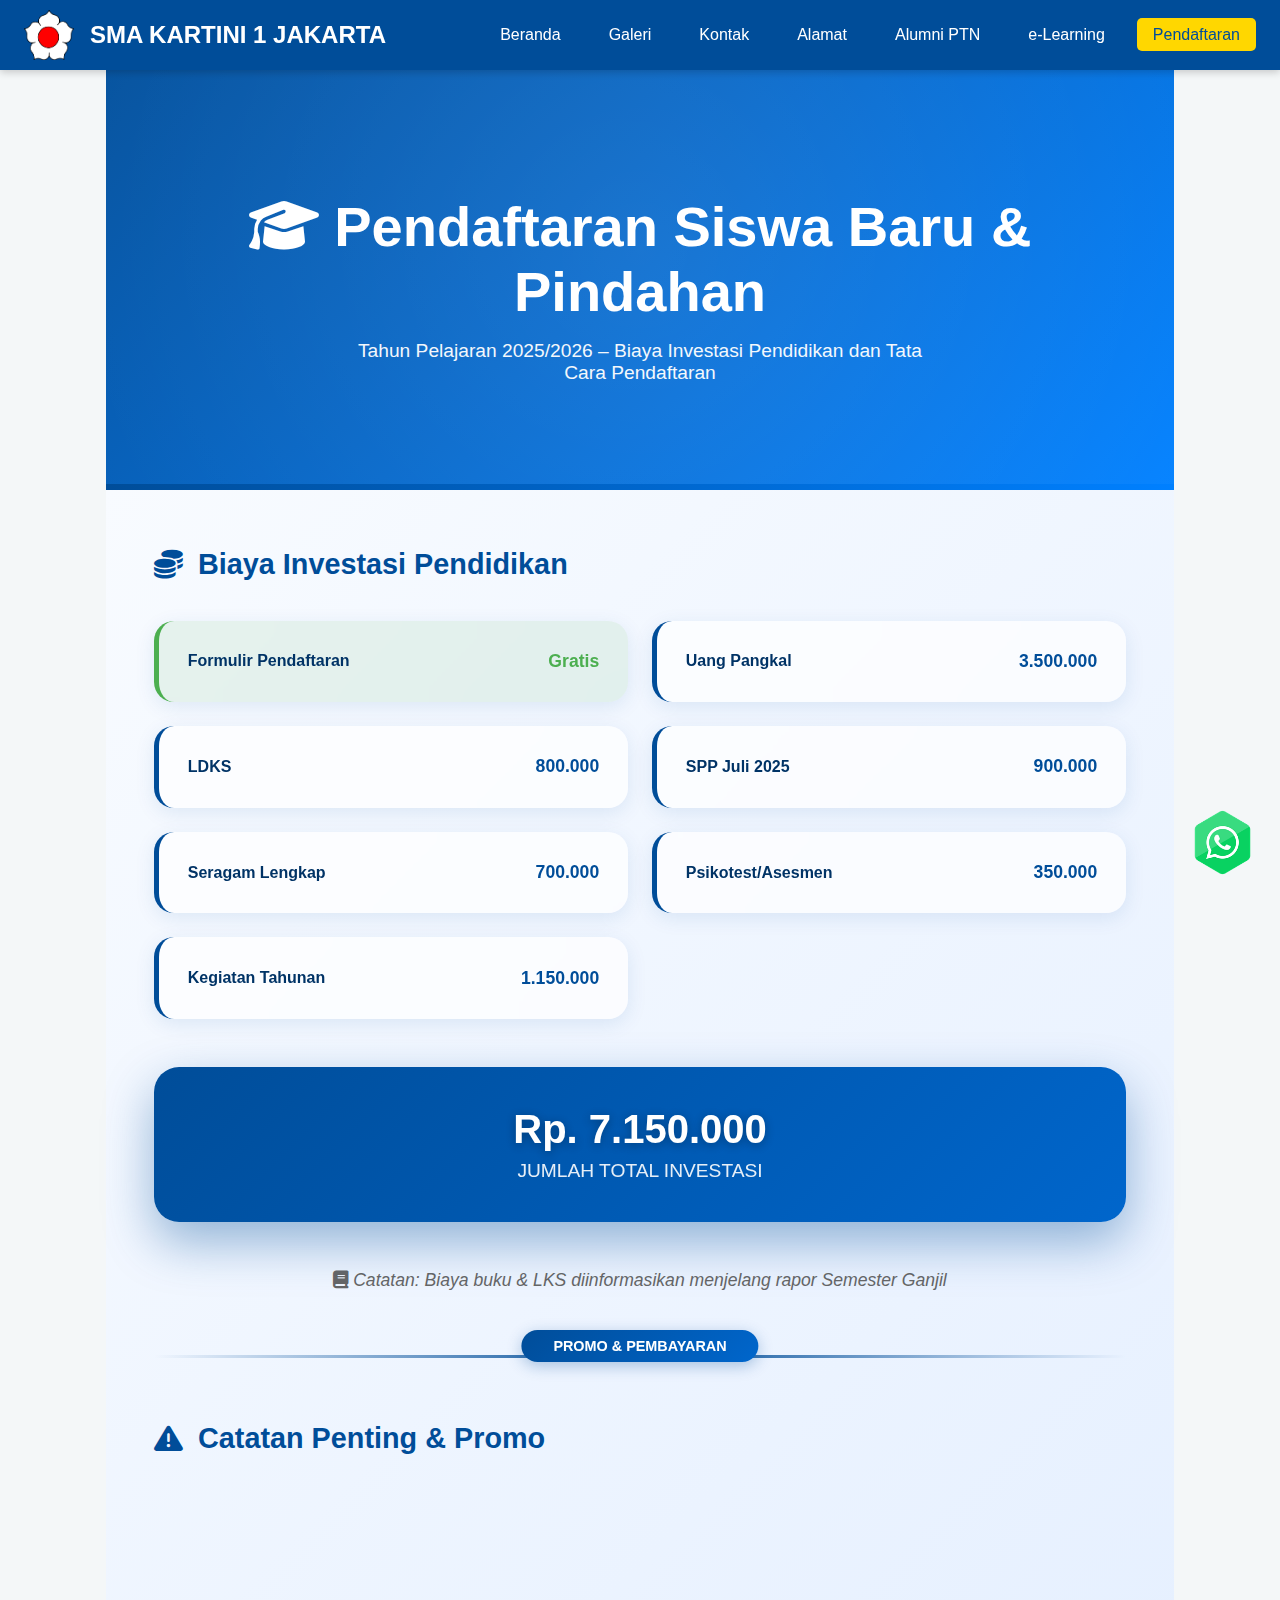
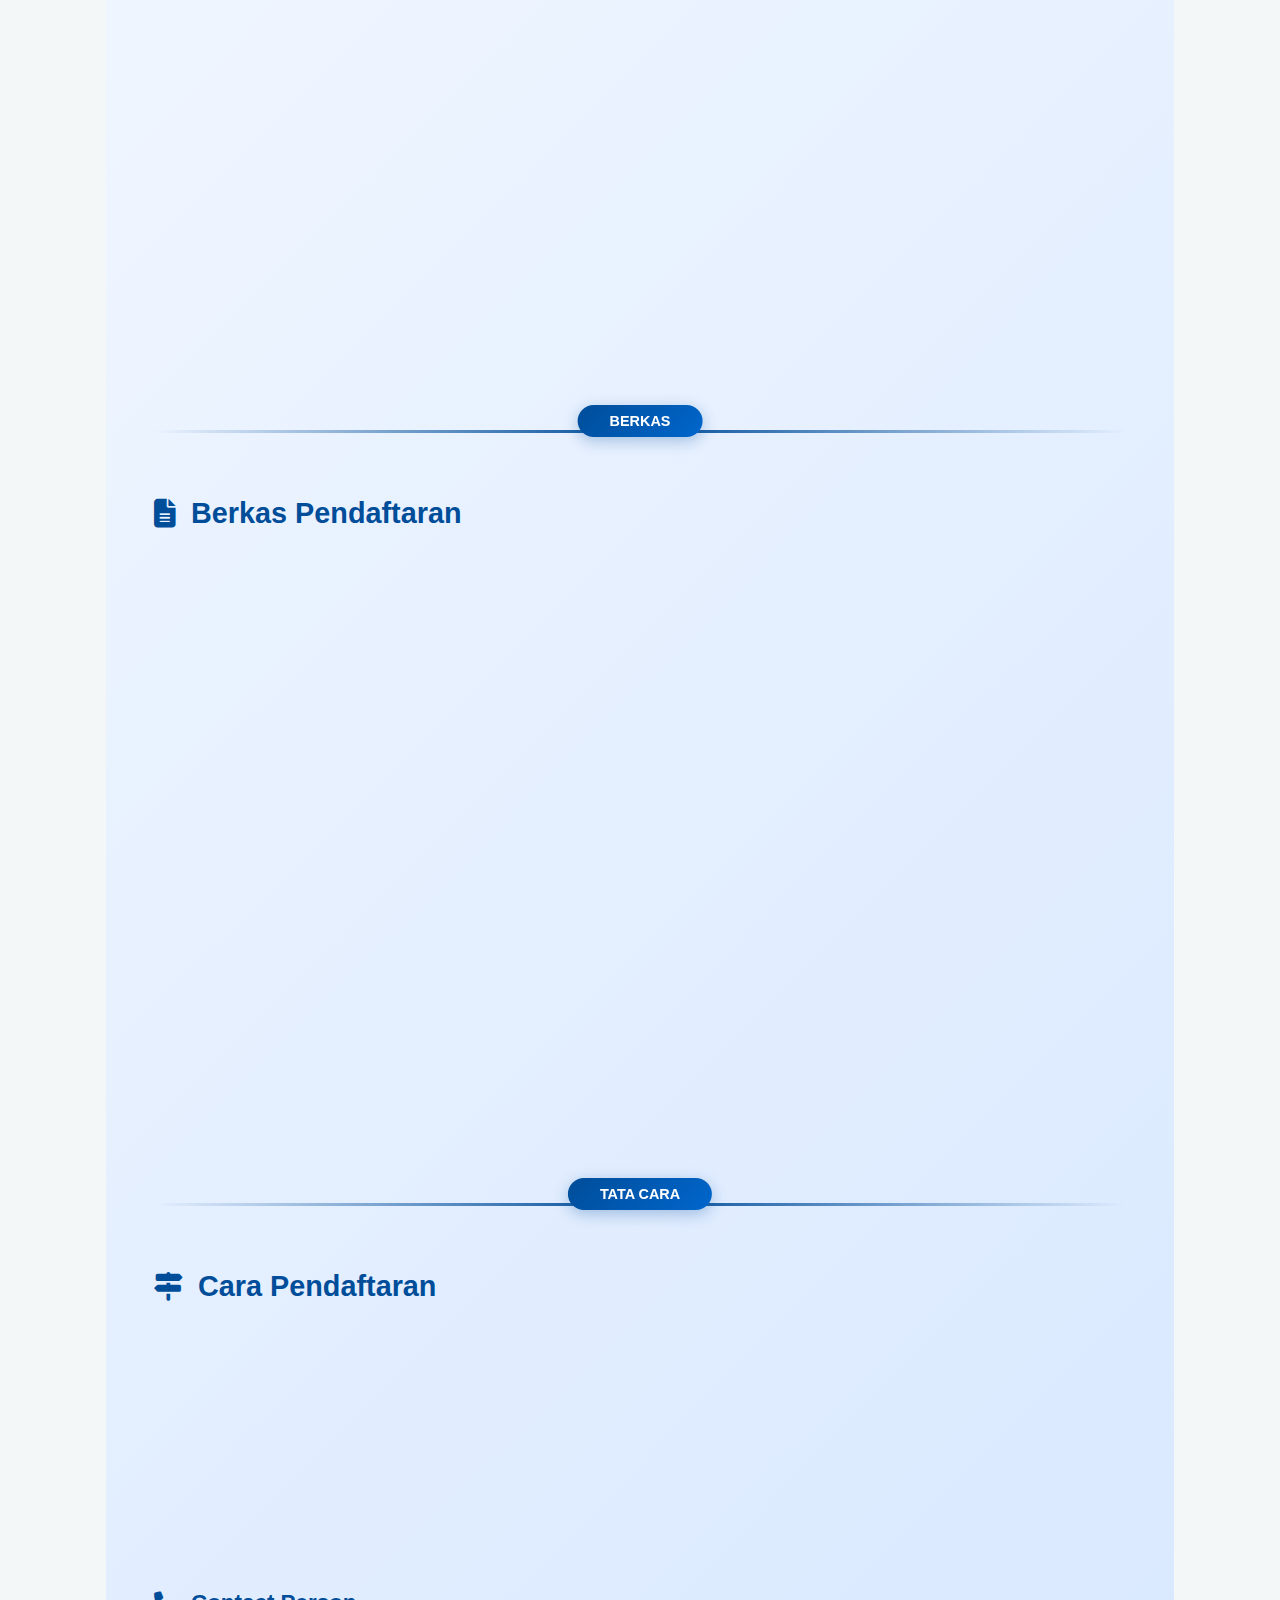
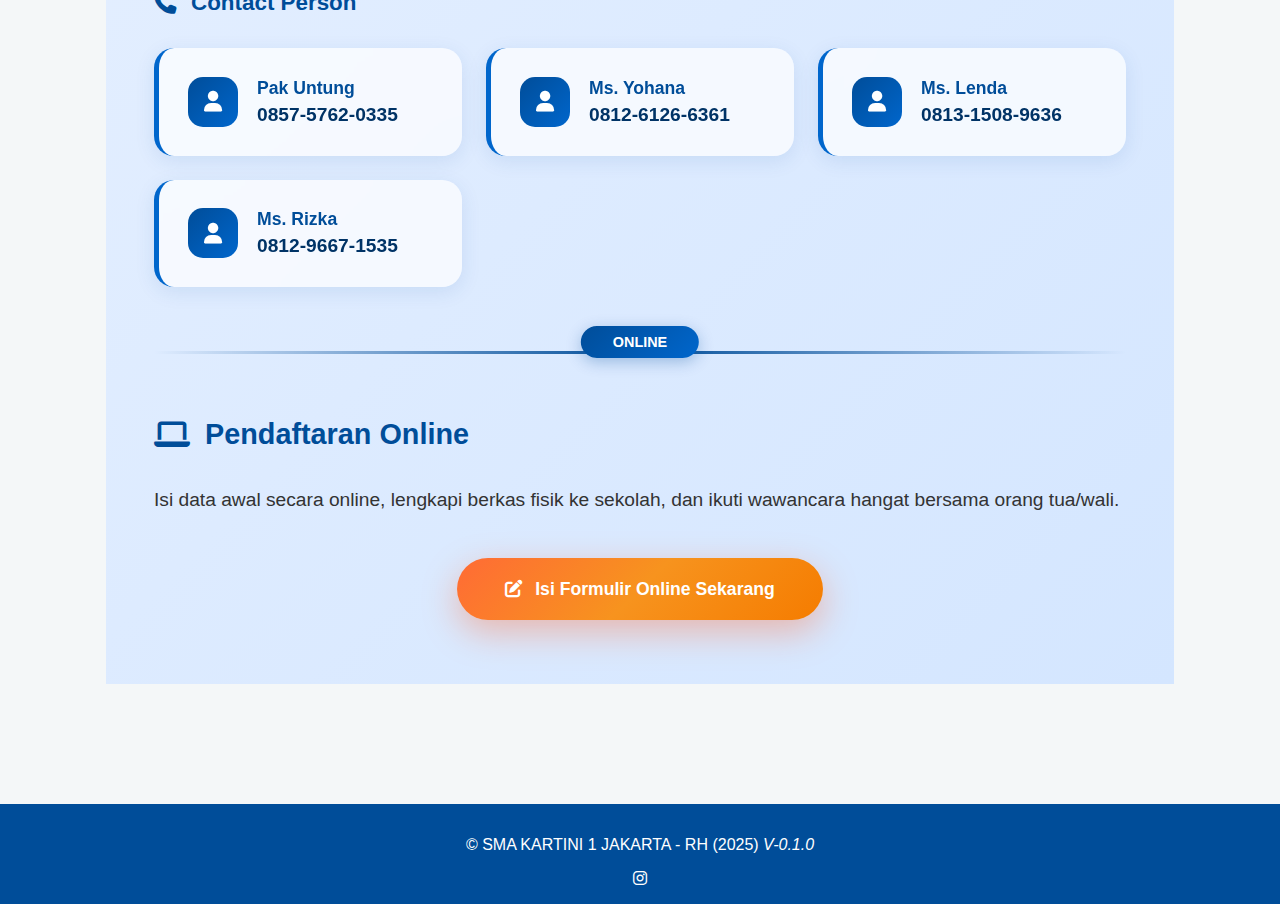
<file: pendaftaran.html>
<!DOCTYPE html>
<html lang="id">
<head>
    <meta charset="UTF-8">
    <meta name="viewport" content="width=device-width, initial-scale=1">
    <title>Pendaftaran Siswa Baru - SMA KARTINI 1 JAKARTA</title>
    <link rel="icon" href="images/Logo-Sekolah.png" type="image/png">
    <link rel="stylesheet" href="style.css">
    <link rel="stylesheet" href="https://cdnjs.cloudflare.com/ajax/libs/font-awesome/6.5.1/css/all.min.css">
    <style>
        /* HERO ANIMASI */
        .hero-section {
            background: linear-gradient(135deg, #004d99 0%, #0066cc 50%, #0080ff 100%);
            color: white;
            text-align: center;
            padding: 140px 20px 100px;
            position: relative;
            overflow: hidden;
        }
        .hero-section::before {
            content: '';
            position: absolute;
            top: -50%;
            left: -50%;
            width: 200%;
            height: 200%;
            background: radial-gradient(circle, rgba(255,255,255,0.1) 0%, transparent 70%);
            animation: float 6s ease-in-out infinite;
        }
        @keyframes float {
            0%, 100% { transform: translateY(0px) rotate(0deg); }
            50% { transform: translateY(-20px) rotate(180deg); }
        }
        .hero-section h1 { 
            font-size: clamp(2rem, 5vw, 3.5rem); 
            margin-bottom: 1rem;
            position: relative;
            animation: slideInUp 1s ease;
        }
        .hero-section p { 
            font-size: 1.2rem; 
            opacity: 0.95;
            max-width: 600px;
            margin: 0 auto;
            position: relative;
            animation: slideInUp 1s ease 0.2s both;
        }
        @keyframes slideInUp {
            from { opacity: 0; transform: translateY(30px); }
            to { opacity: 1; transform: translateY(0); }
        }

        /* CONTAINER UTAMA - NO CARDS */
        .pendaftaran-container {
            max-width: 1100px;
            margin: 0 auto 4rem;
            background: linear-gradient(135deg, #f8fbff 0%, #e6f0ff 50%, #d4e6ff 100%);
            padding: 4rem 3rem;
            position: relative;
        }
        .pendaftaran-container::before {
            content: '';
            position: absolute;
            top: 0;
            left: 0;
            right: 0;
            height: 6px;
            background: linear-gradient(90deg, #004d99, #0066cc, #0080ff);
        }

        /* SECTION SEPARATOR */
        .section-divider {
            height: 3px;
            background: linear-gradient(90deg, transparent, #004d99, transparent);
            margin: 4rem 0;
            border-radius: 2px;
            position: relative;
        }
        .section-divider::before {
            content: attr(data-label);
            position: absolute;
            top: -25px;
            left: 50%;
            transform: translateX(-50%);
            background: linear-gradient(135deg, #004d99, #0066cc);
            color: white;
            padding: 0.5rem 2rem;
            border-radius: 25px;
            font-size: 0.9rem;
            font-weight: 700;
            box-shadow: 0 4px 15px rgba(0,77,153,0.3);
        }

        /* BIAYA GRID */
        .biaya-grid {
            display: grid;
            grid-template-columns: repeat(auto-fit, minmax(320px, 1fr));
            gap: 1.5rem;
            margin: 2.5rem 0;
        }
        .biaya-item {
            background: rgba(255,255,255,0.7);
            backdrop-filter: blur(10px);
            border-radius: 20px;
            padding: 1.8rem;
            display: flex;
            justify-content: space-between;
            align-items: center;
            transition: all 0.4s cubic-bezier(0.4, 0, 0.2, 1);
            border-left: 5px solid #004d99;
            box-shadow: 0 5px 20px rgba(0,77,153,0.1);
        }
        .biaya-item:hover {
            transform: translateY(-5px) scale(1.02);
            box-shadow: 0 15px 40px rgba(0,77,153,0.2);
        }
        .biaya-item.gratis {
            border-left-color: #4caf50;
            background: rgba(76,175,80,0.1);
        }
        .biaya-komponen {
            font-weight: 600;
            color: #003366;
            font-size: 1rem;
            line-height: 1.5;
        }
        .biaya-nominal {
            font-size: 1.1rem;
            font-weight: 800;
            color: #004d99;
            text-align: right;
        }
        .biaya-nominal.gratis {
            color: #4caf50;
        }

        /* TOTAL HIGHLIGHT */
        .total-biaya {
            background: linear-gradient(135deg, #004d99, #0066cc);
            color: white;
            border-radius: 25px;
            padding: 2.5rem;
            text-align: center;
            margin: 3rem 0;
            box-shadow: 0 20px 50px rgba(0,77,153,0.4);
            animation: glow 3s ease-in-out infinite alternate;
            position: relative;
            overflow: hidden;
        }
        @keyframes glow {
            from { box-shadow: 0 20px 50px rgba(0,77,153,0.4); }
            to { box-shadow: 0 25px 60px rgba(0,77,153,0.6); }
        }
        .total-biaya strong {
            font-size: 2.5rem;
            display: block;
            margin-bottom: 0.5rem;
            text-shadow: 0 2px 10px rgba(0,0,0,0.3);
        }

        /* LIST CLEAN */
        .persyaratan-list, .catatan-list {
            list-style: none;
            padding: 0;
            margin: 1.5rem 0;
        }
        .persyaratan-list li {
            background: rgba(255,255,255,0.6);
            margin-bottom: 1.2rem;
            padding: 1.5rem 1.8rem;
            border-radius: 18px;
            border-left: 5px solid #004d99;
            font-size: 1rem;
            transition: all 0.3s ease;
            backdrop-filter: blur(10px);
            box-shadow: 0 5px 15px rgba(0,77,153,0.1);
            position: relative;
            animation: fadeInUp 0.6s ease forwards;
            opacity: 0;
            transform: translateY(20px);
        }
        .persyaratan-list li:nth-child(1) { animation-delay: 0.1s; }
        .persyaratan-list li:nth-child(2) { animation-delay: 0.2s; }
        .persyaratan-list li:nth-child(3) { animation-delay: 0.3s; }
        .persyaratan-list li:nth-child(4) { animation-delay: 0.4s; }
        .persyaratan-list li:nth-child(5) { animation-delay: 0.5s; }
        @keyframes fadeInUp {
            to { opacity: 1; transform: translateY(0); }
        }
        .persyaratan-list li:hover {
            transform: translateX(10px);
            box-shadow: 0 10px 30px rgba(0,77,153,0.2);
        }

        /* CONTACT PERSON */
        .cp-grid {
            display: grid;
            grid-template-columns: repeat(auto-fit, minmax(260px, 1fr));
            gap: 1.5rem;
            margin: 2rem 0;
        }
        .cp-item {
            background: rgba(255,255,255,0.7);
            border-radius: 20px;
            padding: 1.8rem;
            display: flex;
            align-items: center;
            gap: 1.2rem;
            transition: all 0.4s ease;
            border-left: 5px solid #0066cc;
            backdrop-filter: blur(10px);
            box-shadow: 0 5px 20px rgba(0,77,153,0.1);
        }
        .cp-item:hover {
            transform: translateY(-8px);
            box-shadow: 0 20px 40px rgba(0,77,153,0.25);
        }
        .cp-icon {
            width: 50px;
            height: 50px;
            background: linear-gradient(135deg, #004d99, #0066cc);
            border-radius: 15px;
            display: flex;
            align-items: center;
            justify-content: center;
            color: white;
            font-size: 1.3rem;
            flex-shrink: 0;
        }
        .cp-name { font-weight: 700; color: #004d99; margin-bottom: 0.3rem; font-size: 1.1rem; }
        .cp-phone { font-size: 1.2rem; color: #003366; font-weight: 700; }

        /* BUTTON */
        .btn-ultimate {
            display: inline-flex;
            align-items: center;
            gap: 12px;
            background: linear-gradient(135deg, #ff6b35 0%, #f7931e 50%, #f57c00 100%);
            color: white;
            padding: 1.3rem 3rem;
            text-decoration: none;
            border-radius: 50px;
            font-size: 1.1rem;
            font-weight: 700;
            transition: all 0.4s cubic-bezier(0.4, 0, 0.2, 1);
            box-shadow: 0 12px 35px rgba(255,107,53,0.4);
            position: relative;
            overflow: hidden;
        }
        .btn-ultimate:hover {
            transform: translateY(-4px);
            box-shadow: 0 20px 45px rgba(255,107,53,0.5);
        }

        /* HEADERS */
        .section-title {
            color: #004d99;
            font-size: 1.8rem;
            margin-bottom: 2rem;
            display: flex;
            align-items: center;
            gap: 15px;
            font-weight: 700;
        }

        /* RESPONSIVE */
        @media (max-width: 768px) {
            .pendaftaran-container { padding: 3rem 1.5rem !important; margin: 1rem; }
            .biaya-grid { grid-template-columns: 1fr; }
            .hero-section { padding: 100px 1rem 70px !important; }
            .cp-grid { grid-template-columns: 1fr; }
        }
    </style>
</head>
<body>
<header>
    <div class="header-content">
        <img src="images/Logo-Sekolah.png" alt="Logo Sekolah" class="logo" onclick="window.location.href='index.html'" />
        <h1>SMA KARTINI 1 JAKARTA</h1>
    </div>
    <nav>
        <button class="menu-toggle">☰</button>
        <ul class="nav-list">
            <li><a href="index.html#info">Beranda</a></li>
            <li><a href="index.html#galeri">Galeri</a></li>
            <li><a href="index.html#kontak">Kontak</a></li>
            <li><a href="index.html#alamat">Alamat</a></li>
            <li><a href="alumni-ptn.html">Alumni PTN</a></li>
            <li><a href="https://smakartini1jkt.scola.id/auth/login" target="_blank">e-Learning</a></li>
            <li><a href="pendaftaran.html" class="active">Pendaftaran</a></li>
        </ul>
    </nav>
</header>

<main>
    <section class="hero-section">
        <h1><i class="fas fa-graduation-cap"></i> Pendaftaran Siswa Baru & Pindahan</h1>
        <p>Tahun Pelajaran 2025/2026 – Biaya Investasi Pendidikan dan Tata Cara Pendaftaran</p>
    </section>

    <div class="pendaftaran-container">
        <!-- BIAYA -->
        <div class="section-title">
            <i class="fas fa-coins"></i> Biaya Investasi Pendidikan
        </div>
        <div class="biaya-grid">
            <div class="biaya-item gratis">
                <span class="biaya-komponen">Formulir Pendaftaran</span>
                <span class="biaya-nominal gratis">Gratis</span>
            </div>
            <div class="biaya-item">
                <span class="biaya-komponen">Uang Pangkal</span>
                <span class="biaya-nominal">3.500.000</span>
            </div>
            <div class="biaya-item">
                <span class="biaya-komponen">LDKS</span>
                <span class="biaya-nominal">800.000</span>
            </div>
            <div class="biaya-item">
                <span class="biaya-komponen">SPP Juli 2025</span>
                <span class="biaya-nominal">900.000</span>
            </div>
            <div class="biaya-item">
                <span class="biaya-komponen">Seragam Lengkap</span>
                <span class="biaya-nominal">700.000</span>
            </div>
            <div class="biaya-item">
                <span class="biaya-komponen">Psikotest/Asesmen</span>
                <span class="biaya-nominal">350.000</span>
            </div>
            <div class="biaya-item">
                <span class="biaya-komponen">Kegiatan Tahunan</span>
                <span class="biaya-nominal">1.150.000</span>
            </div>
        </div>
        <div class="total-biaya">
            <strong>Rp. 7.150.000</strong>
            <div style="font-size: 1.2rem; opacity: 0.9;">JUMLAH TOTAL INVESTASI</div>
        </div>
        <p style="font-style: italic; color: #666; text-align: center; margin-top: 1.5rem; font-size: 1.1rem;">
            <i class="fas fa-book"></i> Catatan: Biaya buku & LKS diinformasikan menjelang rapor Semester Ganjil
        </p>

        <div class="section-divider" data-label="PROMO & PEMBAYARAN"></div>

        <!-- CATATAN -->
        <div class="section-title">
            <i class="fas fa-exclamation-triangle"></i> Catatan Penting & Promo
        </div>
        <ul class="persyaratan-list">
            <li><strong>CASHBACK Rp 250.000</strong> - 20 kuota pertama lunas sebelum 12 Juli 2025</li>
            <li><strong>FREE 1 Bulan SPP</strong> - 10 kuota lunas SPP Juli 2025</li>
            <li>Pembayaran pertama <strong>minimal Rp 6.000.000</strong> sebelum 12 Juli 2025</li>
            <li>Sisa <strong>Rp 1.150.000</strong> lunas paling lambat 30 September 2025</li>
            <li>Transfer ke:<br>
                • <strong>Bank Mandiri</strong>: 1250012454989<br>
                • <strong>Bank BCA</strong>: 60441357336<br>
                • <strong>Bank BNI</strong>: 0917907723<br>
                An. <strong>Rizka Aprilia</strong>
            </li>
        </ul>

        <div class="section-divider" data-label="BERKAS"></div>

        <!-- BERKAS -->
        <div class="section-title">
            <i class="fas fa-file-alt"></i> Berkas Pendaftaran
        </div>
        <ul class="persyaratan-list">
            <li>Formulir pendaftaran + surat pernyataan</li>
            <li>Fotokopi ijazah/sederajat: <strong>3 lembar</strong></li>
            <li>Fotokopi NISN: <strong>2 lembar</strong></li>
            <li>Fotokopi Kartu Keluarga: <strong>2 lembar</strong></li>
            <li>Fotokopi KTP orang tua/wali: <strong>2 lembar</strong></li>
            <li>Fotokopi Akta Lahir: <strong>2 lembar</strong></li>
            <li>KTp & domisili berbeda → <strong>Surat Domisili RT/RW</strong></li>
        </ul>

        <div class="section-divider" data-label="TATA CARA"></div>

        <!-- CARA PENDAFTARAN -->
        <div class="section-title">
            <i class="fas fa-map-signs"></i> Cara Pendaftaran
        </div>
        <ol class="catatan-list persyaratan-list">
            <li>Datang langsung ke sekolah:<br>
                <strong>Jl. Kalibaru Timur V No.1, Utan Panjang, Kemayoran</strong><br>
                📞 (021) 4263602<br>
                🕙 Senin-Jumat: 08.00–16.00 | Sabtu: 08.00–14.00
            </li>
            <li>Pendaftaran online melalui form di bawah</li>
        </ol>

        <div style="margin: 3rem 0;">
            <div class="section-title" style="font-size: 1.4rem;">
                <i class="fas fa-phone"></i> Contact Person
            </div>
            <div class="cp-grid">
                <div class="cp-item">
                    <div class="cp-icon"><i class="fas fa-user"></i></div>
                    <div>
                        <div class="cp-name">Pak Untung</div>
                        <div class="cp-phone">0857-5762-0335</div>
                    </div>
                </div>
                <div class="cp-item">
                    <div class="cp-icon"><i class="fas fa-user"></i></div>
                    <div>
                        <div class="cp-name">Ms. Yohana</div>
                        <div class="cp-phone">0812-6126-6361</div>
                    </div>
                </div>
                <div class="cp-item">
                    <div class="cp-icon"><i class="fas fa-user"></i></div>
                    <div>
                        <div class="cp-name">Ms. Lenda</div>
                        <div class="cp-phone">0813-1508-9636</div>
                    </div>
                </div>
                <div class="cp-item">
                    <div class="cp-icon"><i class="fas fa-user"></i></div>
                    <div>
                        <div class="cp-name">Ms. Rizka</div>
                        <div class="cp-phone">0812-9667-1535</div>
                    </div>
                </div>
            </div>
        </div>

        <div class="section-divider" data-label="ONLINE"></div>

        <!-- FORM ONLINE -->
        <div class="section-title">
            <i class="fas fa-laptop"></i> Pendaftaran Online
        </div>
        <p style="font-size: 1.2rem; line-height: 1.8; color: #333; margin-bottom: 2.5rem;">
            Isi data awal secara online, lengkapi berkas fisik ke sekolah, dan ikuti wawancara hangat bersama orang tua/wali.
        </p>
        <div style="text-align: center;">
            <a href="https://forms.gle/bUh7BBCm8kG7suHY6" target="_blank" class="btn-ultimate">
                <i class="fas fa-edit"></i>
                Isi Formulir Online Sekarang
            </a>
        </div>
    </div>
</main>

<footer>
    <p>&copy; SMA KARTINI 1 JAKARTA - RH (2025) <i>V-0.1.0</i></p>
    <div class="social-icons">
            <span onclick="window.open('https://instagram.com')"><i class="fab fa-instagram"></i></span>
        </div>
</footer>

<a href="https://wa.me/6281296671535" class="whatsapp-float" target="_blank" style="position: fixed; bottom: 25px; right: 25px; width: 65px; height: 65px; z-index: 1000;">
    <img src="images/WhatsApp-Icon.png" alt="WhatsApp" style="width: 100%; height: 100%; object-fit: contain; transition: transform 0.3s; cursor: pointer;">
</a>

<script>
document.addEventListener('DOMContentLoaded', function() {
    // Mobile menu
    const menuToggle = document.querySelector('.menu-toggle');
    const navList = document.querySelector('.nav-list');
    menuToggle?.addEventListener('click', () => navList?.classList.toggle('show'));
    
    document.addEventListener('click', (e) => {
        if (!navList?.contains(e.target) && !menuToggle?.contains(e.target)) {
            navList?.classList.remove('show');
        }
    });

    // Animate on scroll
    const observerOptions = { threshold: 0.1, rootMargin: '0px 0px -50px 0px' };
    const observer = new IntersectionObserver((entries) => {
        entries.forEach(entry => {
            if (entry.isIntersecting) {
                entry.target.style.animationPlayState = 'running';
            }
        });
    }, observerOptions);
    
    document.querySelectorAll('.persyaratan-list li, .biaya-item, .cp-item').forEach(el => {
        observer.observe(el);
    });

    // WhatsApp hover
    document.querySelector('.whatsapp-float img').addEventListener('mouseenter', function() {
        this.style.transform = 'scale(1.1)';
    });
    document.querySelector('.whatsapp-float img').addEventListener('mouseleave', function() {
        this.style.transform = 'scale(1)';
    });
});
</script>
</body>
</html>
</file>
<file: style.css>
/* Reset & umum */
* {
    box-sizing: border-box;
}

html {
  scroll-behavior: smooth;
}

body {
    margin: 0;
    font-family: 'Segoe UI', Tahoma, Geneva, Verdana, sans-serif;
    background: #f4f7f8;
    /*padding-top: 70px;*/
    color: #333;
}

.section {
    margin-bottom: 3rem;
    padding: 4.5rem 0;
}

/* HEADER */
header {
    background-color: #004d99;
    color: white;
    position: fixed;
    top: 0; left: 0; right: 0;
    height: 70px;
    display: flex;
    align-items: center;
    justify-content: space-between;
    padding: 0 1.5rem;
    z-index: 1000;
    box-shadow: 0 2px 8px rgba(0,0,0,0.2);
}

.header-content {
    display: flex;
    align-items: center;
    gap: 1rem;
}

.logo {
    height: 50px;
    width: auto;
    cursor: pointer; /* pointer saat hover */
    transition: transform 0.2s ease;
}

.logo:hover {
    transform: scale(1.05); /* efek zoom kecil */
}

header h1 {
    font-size: 1.5rem;
    margin: 0;
}

nav ul {
    list-style: none;
    display: flex;
    gap: 1rem;
    margin: 0;
    padding: 0;
}

nav li {
    display: inline;
}

nav a {
    color: white;
    text-decoration: none;
    padding: 0.5rem 1rem;
    border-radius: 5px;
    transition: background-color 0.3s ease;
}

nav a:hover {
    background-color: #003366;
}

/* ACTIVE MENU */
nav a.active {
    background: #ffd700 !important;
    color: #004d99 !important;
}

main {
    max-width: 1100px;
    margin: 0 auto 40px auto;
    padding: 1rem;
}

.section {
    margin-bottom: 3rem;
}

/* SLIDER BERANDA */
.slider {
    position: relative;
    max-width: 100%;
    margin: auto;
    border-radius: 10px;
    overflow: hidden;
}

.slides .slide {
    display: none;
    position: relative;
}

.slides .slide img {
    width: 100%;
    vertical-align: middle;
    border-radius: 10px;
    height: 600px;
    object-fit: cover;
}

.caption {
    position: absolute;
    bottom: 30px;
    width: 100%;
    text-align: center;
    color: white;
    font-size: 2rem;
    font-weight: 700;
    user-select: none;
    text-shadow: 2px 2px 8px rgba(0,0,0,0.9);
    opacity: 0;
    transform: translateY(20px);
    transition: opacity 1s ease, transform 1s ease;
}

.caption.active {
    opacity: 1;
    transform: translateY(0);
}

/* Stats */
.stats-section {
    background: linear-gradient(135deg, #e6f0ff 0%, #d4e6ff 100%);
    padding: 4rem 2rem;
    border-radius: 25px;
    margin: 3rem auto;
    max-width: 1000px;
    box-shadow: 0 15px 50px rgba(0,77,153,0.2);
}

.stats-grid {
    display: grid;
    grid-template-columns: repeat(auto-fit, minmax(280px, 1fr));
    gap: 2.5rem;
    text-align: center;
}

.stat-box {
    padding: 2.5rem 1.5rem;
    background: rgba(255,255,255,0.9);
    backdrop-filter: blur(15px);
    border-radius: 25px;
    transition: all 0.4s ease;
    border: 1px solid rgba(0,77,153,0.1);
}

.stat-box:hover {
    transform: translateY(-10px) scale(1.02);
    box-shadow: 0 20px 60px rgba(0,77,153,0.25);
}

.stat-icon {
    font-size: 4rem;
    margin-bottom: 1.5rem;
    background: linear-gradient(135deg, #004d99, #004d99);
    -webkit-background-clip: text;
    -webkit-text-fill-color: transparent;
    background-clip: text;
}

.stat-number {
    font-size: 4rem;
    font-weight: 800;
    color: #004d99;
    line-height: 1;
    margin-bottom: 1rem;
    font-family: 'Segoe UI', sans-serif;
}

.stat-label {
    font-size: 1.15rem;
    color: #004d99;
    font-weight: 600;
}

.stat-box[onclick] {
    cursor: pointer;
}

@media (max-width: 768px) {
    .stats-section {
        padding: 3rem 1rem;
        margin: 2rem 1rem;
    }
    
    .stat-number {
        font-size: 3rem;
    }
    
    .stat-icon {
        font-size: 3rem;
    }
}

/* SAMBUTAN */
section#sambutan {
    background-color: #e6f0ff;
    border-left: 6px solid #004d99;
    padding: 1.5rem 2rem;
    margin-bottom: 3rem;
    border-radius: 8px;
    font-size: 1.1rem;
    line-height: 1.6;
    color: #23395d;
    max-width: 900px;
    margin-left: auto;
    margin-right: auto;
}

section#sambutan h2 {
    text-align: center;
    color: #004d99;
    font-weight: 700;
    margin-bottom: 1rem;
}

section#sambutan em {
    font-style: italic;
    font-weight: 600;
}

/* GALERI */
section#galeri h2 {
    text-align: center;
}

.gallery-container {
    position: relative;
    max-width: 1000px;
    margin: 0 auto;
    overflow: hidden;
}

.gallery-track {
    display: flex;
    transition: transform 0.5s ease-in-out;
    gap: 1rem;
}

.gallery-slide {
    flex-shrink: 0;
    width: calc(33.333% - 0.67rem);
}

.gallery-slide img {
    width: 100%;
    height: 250px;
    object-fit: cover;
    border-radius: 12px;
    box-shadow: 0 4px 12px rgba(0,0,0,0.2);
    transition: transform 0.3s ease;
}

.gallery-slide img:hover {
    transform: scale(1.05);
}

.gallery-btn {
    position: absolute;
    top: 50%;
    transform: translateY(-50%);
    background: rgba(0,77,153,0.8);
    color: white;
    border: none;
    width: 50px;
    height: 50px;
    border-radius: 50%;
    font-size: 1.4rem;
    cursor: pointer;
    z-index: 10;
    transition: all 0.3s ease;
}

.gallery-btn:hover {
    background: #004d99;
    transform: translateY(-50%) scale(1.1);
}

.prev-gallery {
    left: 10px;
}

.next-gallery {
    right: 10px;
}

/* VIDEO */
.video-container {
    position: relative;
    width: 100%;
    padding-bottom: 56.25%;
    height: 0;
    overflow: hidden;
    border-radius: 10px;
    box-shadow: 0 3px 12px rgba(0,0,0,0.3);
}

.video-container iframe {
    position: absolute;
    top: 0;
    left: 0;
    width: 100%;
    height: 100%;
    border: 0;
}

/* PROFIL GURU */
section#profil h2 {
    text-align: center;
    color: #004d99;
    margin-bottom: 2rem;
}

.carousel-container {
    position: relative;
    max-width: 1100px;
    margin: 0 auto 3rem auto;
    padding: 0 2rem;
    overflow: hidden;
}

.carousel-track-container {
    overflow: hidden;
}

.carousel-track {
    display: flex;
    transition: transform 0.5s ease-in-out;
    list-style: none;
    padding: 0;
    margin: 0;
}

.carousel-slide {
    min-width: 70px;
    margin-right: 1rem;
    background-color: #e6f0ff;
    border-radius: 20px;
    box-shadow: 0 3px 10px rgba(0,0,0,0.1);
    padding: 1rem;
    text-align: center;
    flex-shrink: 0;
}

.profile-img {
    width: 125px;
    height: 125px;
    object-fit: cover;
    border-radius: 50%;
    border: 4px solid #004d99;
    margin: 0 auto 1rem auto;
}

.carousel-slide h3 {
    margin: 0.5rem 0 0.3rem 0;
    color: #003366;
    font-weight: 700;
    font-size: 1.1rem;
}

.carousel-slide p {
    margin: 0;
    font-style: italic;
    color: #1a1a1a;
    font-size: 0.95rem;
}

.carousel-btn {
    position: absolute;
    top: 50%;
    transform: translateY(-50%);
    background-color: rgba(0, 77, 153, 0.6);
    border: none;
    color: white;
    font-size: 1.5rem;
    padding: 0.2rem 0.5rem;
    cursor: pointer;
    border-radius: 25%;
    user-select: none;
    z-index: 100;
    transition: background-color 0.3s ease;
}

.carousel-btn:hover {
    background-color: rgba(0, 77, 153, 0.9);
}

.carousel-btn.prev {
    left: 10px;
}

.carousel-btn.next {
    right: 10px;
}

section#kontak {
    text-align: center;
    max-width: 1000px;
    margin: 0 auto;
    padding: 3rem 1rem;
}

.kontak-grid {
    display: flex;
    justify-content: space-between;  /* KIRI KANAN */
    gap: 2.5rem;
    margin-top: 2rem;
    max-width: 800px;
    margin-left: auto;
    margin-right: auto;
}

.kontak-box {
    text-align: left;
    flex: 1;
    background: linear-gradient(135deg, #e6f0ff, #d4e6ff);
    border-radius: 25px;
    box-shadow: 0 8px 30px rgba(0,77,153,0.15);
    display: flex;
    align-items: center;
    padding: 2rem;
    gap: 1.5rem;
    transition: all 0.3s ease;
    position: relative;
    overflow: hidden;
}

.kontak-box::before {
    content: '';
    position: absolute;
    top: 0;
    left: 0;
    right: 0;
    height: 4px;
    background: linear-gradient(90deg, #004d99, #0066cc);
}

.kontak-box:hover {
    transform: translateY(-5px);
    box-shadow: 0 15px 40px rgba(0,77,153,0.25);
}

.kontak-icon {
    width: 60px;
    height: 60px;
    border-radius: 50%;
    background: linear-gradient(135deg, #004d99, #0066cc);
    color: white;
    font-size: 1.8rem;
    display: flex;
    align-items: center;
    justify-content: center;
    flex-shrink: 0;
    box-shadow: 0 6px 20px rgba(0,77,153,0.3);
    transition: all 0.3s ease;
}

.kontak-icon::before {
    line-height: 1 !important;
    display: block !important;
    margin: 0 !important;
    padding: 0 !important;
}

.kontak-icon {
    font-size: 1.8rem !important; /* Font Awesome size */
    width: 50px;
    height: 50px;
    border-radius: 50%;
    background: linear-gradient(135deg, #004d99, #0066cc);
    color: white !important;
    display: flex !important;
    align-items: center;
    justify-content: center;
    flex-shrink: 0;
    box-shadow: 0 4px 15px rgba(0,77,153,0.3);
    transition: all 0.3s ease;
}

.kontak-icon:hover {
    transform: scale(1.1);
    box-shadow: 0 8px 25px rgba(0,77,153,0.4);
}

.kontak-title {
    margin: 0 0 0.3rem 0;
    font-weight: 700;
    color: #004d99;
    font-size: 1.1rem;
}

.kontak-value {
    margin: 0;
    font-size: 1.1rem;
    color: #003366;
    font-weight: 600;
}

/* ALUMNI TESTIMONIAL */
#alumni {
    background: linear-gradient(135deg, #f0f7ff 0%, #e0f0ff 100%);
    text-align: center;
    border-radius: 20px;
}

#alumni h2 {
    color: #004d99;
    margin-bottom: 1rem;
}

.section-subtitle {
    color: #003366;
    font-size: 1.1rem;
    margin-bottom: 2.5rem;
    font-weight: 500;
}

.testimonials {
    display: flex;
    flex-direction: column;
    gap: 1.5rem;
    max-width: 900px;
    margin: 0 auto;
}

.testimonial {
    background: white;
    border-radius: 20px;
    padding: 2rem;
    box-shadow: 0 4px 15px rgba(0,77,153,0.1);
    transition: transform 0.3s ease;
}

.testimonial:hover {
    transform: translateY(-5px);
}

.testimonial-content {
    text-align: center;
}

.testimonial-text {
    font-size: 1.1rem;
    line-height: 1.7;
    color: #333;
    margin: 0 0 1rem 0;
    font-style: italic;
    word-spacing: 1px;
}

.testimonial-meta {
    margin: 0;
    font-size: 1.05rem;
    color: #004d99;
    font-weight: 600;
}

/* NAVIGASI DOT */
.testimonial-nav {
    display: flex;
    justify-content: center;
    gap: 0.8rem;
    margin-top: 2rem;
}

.dot {
    width: 12px;
    height: 12px;
    background: #b0c4ff;
    border-radius: 50%;
    cursor: pointer;
    transition: background 0.3s ease;
}

.dot.active {
    background: #004d99;
}

/* RESPONSIVE */
@media (max-width: 768px) {
    .testimonials {
        gap: 1.2rem;
        padding: 0 1rem;
    }
    
    .testimonial {
        padding: 1.5rem;
    }
    
    .testimonial-text {
        font-size: 1rem;
    }
}

/* MOBILE - ATAS BAWAH */
@media (max-width: 768px) {
    .kontak-grid {
        flex-direction: column;  /* ATAS BAWAH */
        gap: 1.5rem;
        align-items: left;
    }
    
    .kontak-box {
        max-width: 100%;
        width: 100%;
        padding: 1.5rem;
    }
    
    .kontak-icon {
        width: 50px;
        height: 50px;
        font-size: 1.5rem;
    }
}

@media (max-width: 480px) {
    .kontak-box {
        padding: 1.2rem;
        flex-direction: column;
        text-align: left;
        gap: 1rem;
    }
    
    .kontak-icon {
        width: 45px;
        height: 45px;
        font-size: 1.3rem;
    }
}

/* Alamat */
section#alamat h2 {
    text-align: center;
}

/* TOMTOM */
.btn {
    display: inline-block;
    background: #004d99;
    color: white;
    padding: 0.5rem 1.2rem;
    text-decoration: none;
    border-radius: 5px;
    transition: background-color 0.3s ease;
}

.btn:hover {
    background: #003366;
}

.btn-large {
    padding: 1rem 2.5rem;
    font-size: 1.05rem;
}

/* FOOTER */
footer {
    background: #004d99;
    color: white;
    text-align: center;
    padding: 1rem;
}

/* MOBILE MENU */
.menu-toggle {
    display: none;
    font-size: 2rem;
    color: white;
    background: none;
    border: none;
    cursor: pointer;
}

/* RESPONSIVE */
@media (max-width: 768px) {
    .menu-toggle {
        display: block;
    }
    
    nav ul.nav-list {
        display: none;
        flex-direction: column;
        background-color: #004d99;
        position: absolute;
        top: 70px;
        right: 0;
        width: 200px;
        border-radius: 0 0 0 10px;
        box-shadow: 0 3px 12px rgba(0,0,0,0.4);
        z-index: 1001;
    }
    
    nav ul.nav-list.show {
        display: flex;
    }
    
    nav ul.nav-list li {
        border-bottom: 1px solid rgba(255,255,255,0.2);
    }
    
    nav ul.nav-list li:last-child {
        border-bottom: none;
    }
    
    nav ul.nav-list a {
        display: block;
        padding: 1rem;
        color: white;
        text-decoration: none;
    }
    
    nav ul.nav-list a:hover {
        background-color: #003366;
    }

    /* Responsive lainnya */
    .carousel-slide {
        min-width: 140px;
    }

    .profile-img {
        width: 100px;
        height: 100px;
    }

    .kontak-box {
        min-width: auto;
        max-width: 100%;
        flex-direction: column;
        text-align: center;
        gap: 1rem;
    }

    .gallery-slide {
        width: calc(50% - 0.5rem);
    }
    
    .gallery-slide img {
        height: 200px;
    }
}

@media (max-width: 480px) {
    .gallery-slide {
        width: calc(100% - 0.5rem);
    }
    
    .gallery-slide img {
        height: 250px;
    }
}

/* WHATSAPP FLOAT */
.whatsapp-float {
    position: fixed;
    width: 50px;
    height: 50px;
    bottom: 20px;
    right: 20px;
    z-index: 10000;
    cursor: pointer;
    transition: width 0.3s ease, height 0.3s ease;
}

.whatsapp-float img {
    width: 100%;
    height: 100%;
    object-fit: contain;
}

@media (max-width: 768px) {
    .whatsapp-float {
        width: 40px;
        height: 40px;
        bottom: 15px;
        right: 15px;
    }
}

/* RESPONSIVE TYPOGRAPHY GLOBAL */
h1 { font-size: clamp(1.5rem, 5vw, 2.5rem); }
h2 { font-size: clamp(1.3rem, 4vw, 2rem); }
h3 { font-size: clamp(1.1rem, 3vw, 1.6rem); }

@media (max-width: 768px) {
    h1 { font-size: 1.4rem; }
    h2 { font-size: 1.3rem; }
    h3 { font-size: 1.2rem; }
}


/* HALAMAN PENDAFTARAN - SEMUA KELAS */
.persyaratan-box, .alur-box, .form-section, .faq-section {
    background: #fff;
    border-radius: 18px;
    padding: 2rem;
    margin-bottom: 2rem;
    box-shadow: 0 6px 20px rgba(0,0,0,0.08);
}

.persyaratan-box h3, .alur-box h3, .form-section h3, .faq-section h3 {
    color: #004d99;
    margin-bottom: 1.2rem;
}

.persyaratan-list {
    list-style: none;
    padding: 0;
    margin: 0;
}

.persyaratan-list li {
    background: #f8fbff;
    margin-bottom: 0.8rem;
    padding: 0.85rem 1.2rem;
    border-radius: 10px;
    border-left: 4px solid #004d99;
    font-size: 0.98rem;
}

.catatan-list {
    font-size: 0.95rem;
    padding-left: 1.2rem;
}

.catatan-list li {
    margin-bottom: 0.5rem;
}

.biaya-table {
    width: 100%;
    border-collapse: collapse;
    margin: 1.5rem 0;
    font-size: 0.95rem;
}

.biaya-table th,
.biaya-table td {
    border: 1px solid #c5d4f2;
    padding: 0.6rem 0.8rem;
    text-align: left;
}

.biaya-table th {
    background: #004d99;
    color: #fff;
}

.biaya-table tfoot td {
    font-weight: 700;
    background: #e6f0ff;
}

.biaya-grid {
    display: grid;
    grid-template-columns: repeat(auto-fit, minmax(260px, 1fr));
    gap: 1rem;
    margin: 1.5rem 0;
}

.biaya-item {
    background: #f8fbff;
    border-radius: 12px;
    padding: 1rem 1.2rem;
    text-align: center;
}

.biaya-label {
    display: block;
    font-weight: 600;
    color: #004d99;
}

.biaya-harga {
    display: block;
    font-size: 1.2rem;
    font-weight: 700;
    color: #d32f2f;
}

.highlight {
    color: #d32f2f;
    font-weight: 700;
}

.btn-primary {
    background: linear-gradient(135deg, #ff6b35, #f7931e) !important;
}

.btn-primary:hover {
    background: linear-gradient(135deg, #e55a2b, #e6820d) !important;
}

.faq-grid {
    display: grid;
    grid-template-columns: repeat(auto-fit, minmax(260px, 1fr));
    gap: 1rem;
}

.faq-item h4 {
    margin-bottom: 0.4rem;
    color: #004d99;
}

.faq-item p {
    font-size: 0.95rem;
}

.table-wrapper {
    overflow-x: auto;
    border-radius: 12px;
    margin: 1.5rem 0;
    -webkit-overflow-scrolling: touch; /* Smooth iOS */
}

/* MOBILE: 360px+ (Android 5", iPhone X+) */
@media (max-width: 768px) {
    /* HIDE title TOTAL */
    .header-content h1 {
        display: none !important;
    }
    
    /* LOGO KIRI TETAP + Hamburger KANAN */
    header {
        justify-content: space-between;
        padding: 0 1rem;
    }
    
    .header-content {
        align-items: center;
        gap: 0.5rem;
        margin-right: auto; /* Pastikan logo kiri */
    }
    
    .logo {
        height: 45px !important;
        margin: 0;
        order: -1; /* Force logo paling kiri */
    }
    
    .menu-toggle {
        display: block !important;
        font-size: 2.2rem;
        padding: 0.3rem;
        margin-left: auto;
        order: 1; /* Hamburger paling kanan */
    }
    
    nav {
        margin-left: auto;
    }
}

/* iPad Gen10+ (769px-1024px) - Sama persis */
@media (max-width: 1024px) and (min-width: 769px) {
    .header-content h1 {
        display: none !important;
    }
    
    .header-content {
        gap: 0.5rem;
        margin-right: auto;
    }
    
    .logo {
        height: 50px !important;
        order: -1;
    }
    
    .menu-toggle {
        display: block !important;
        font-size: 2.4rem;
        order: 1;
    }
}

/* < 360px (extra small) */
@media (max-width: 359px) {
    .logo {
        height: 42px !important;
    }
    
    header {
        padding: 0 0.8rem;
    }
}

/* Desktop >1024px - Normal */
@media (min-width: 1025px) {
    .header-content h1 {
        display: block !important;
    }
    
    .menu-toggle {
        display: none !important;
    }
    
    .header-content {
        order: initial;
        margin-right: initial;
    }
}

/* Android 5.0+ (handphone modern, 360px ke atas) */
@media only screen and (min-width: 360px) and (max-width: 768px) {
    main {
        padding: 1.5rem 1rem;
    }
    h1, h2 {
        font-size: 1.4rem;
    }
    .section-subtitle {
        font-size: 1rem;
        margin-bottom: 2rem;
    }
    .controls {
        flex-direction: column;
        align-items: stretch;
    }
    .kontak-grid {
        flex-direction: column;
    }
    .gallery-slide {
        width: calc(50% - 0.5rem);
    }
    .gallery-slide img {
        height: 200px;
    }
}

/* Android 5.0+ (portrait kecil 320–359px) */
@media only screen and (min-width: 320px) and (max-width: 359px) {
    html {
        font-size: 14px;
    }
    header {
        padding: 0 0.8rem;
        height: 60px;
    }
    .header-content {
        gap: 0.4rem;
    }
    .logo {
        height: 40px;
    }
    nav a {
        padding: 0.4rem 0.8rem;
    }
    main {
        padding: 1.2rem 0.8rem;
        margin-top: 60px;
    }
    .gallery-slide {
        width: calc(100% - 0.5rem);
    }
    .gallery-slide img {
        height: 250px;
    }
}

/* iPad mini & semua iPad (portrait) */
@media only screen and (min-device-width: 768px) and (max-device-width: 1024px) and (orientation: portrait),
       screen and (min-width: 768px) and (max-width: 1024px) and (orientation: portrait) {
    header {
        justify-content: space-between;
        padding: 0 1rem;
    }
    .header-content {
        gap: 0.5rem;
        margin-right: auto;
    }
    .logo {
        height: 50px;
    }
    .header-content h1 {
        display: none;
    }
    main {
        padding: 2rem 1.2rem;
    }
    .stats-grid {
        grid-template-columns: 1fr;
        gap: 1.8rem;
    }
    .stat-number {
        font-size: 3.2rem;
    }
    .kontak-grid {
        gap: 1.5rem;
    }
    .kontak-box {
        padding: 1.8rem;
        gap: 1rem;
    }
    .gallery-slide {
        width: calc(33.333% - 0.67rem);
    }
}

/* iPhone 5 / 5S, 5C (dan sebagian iPhone 6/7/8 portrait) */
@media only screen and (min-device-width: 320px) and (max-device-width: 568px) and (-webkit-min-device-pixel-ratio: 2),
       only screen and (min-width: 320px) and (max-width: 568px) and (min-resolution: 192dpi) {
    .header-content h1 {
        font-size: 1.3rem;
    }
    main {
        padding: 1.5rem 1rem;
    }
    .alumni-item {
        flex-direction: column;
        align-items: flex-start;
    }
    .alumni-item img {
        width: 80px;
        height: 80px;
    }
    .kontak-box {
        padding: 1.4rem;
        flex-direction: column;
        text-align: center;
        gap: 0.8rem;
    }
    .kontak-icon {
        width: 45px;
        height: 45px;
        font-size: 1.4rem;
    }
}

/* iPhone 6/7/8 (portrait) */
@media only screen and (min-device-width: 375px) and (max-device-width: 667px) and (-webkit-min-device-pixel-ratio: 2),
       only screen and (min-width: 375px) and (max-width: 667px) and (min-resolution: 192dpi) {
    main {
        padding: 1.8rem 1.2rem;
    }
    .section-subtitle {
        margin: 0 0 2.5rem 0;
        font-size: 1.1rem;
    }
    .controls-top {
        flex-wrap: wrap;
        gap: 0.7rem;
    }
    .filter-controls-right {
        justify-content: flex-start;
    }
}

/* iPhone 6/7/8 Plus (portrait) */
@media only screen and (min-device-width: 414px) and (max-device-width: 736px) and (-webkit-min-device-pixel-ratio: 3),
       only screen and (min-width: 414px) and (max-width: 736px) and (min-resolution: 192dpi) {
    main {
        padding: 2rem 1.5rem;
    }
    .kontak-box {
        flex-direction: column;
    }
}


/* iPad mini & semua iPad (landscape) */
@media only screen and (min-device-width: 768px) and (max-device-width: 1024px) and (orientation: landscape),
       screen and (min-width: 768px) and (max-width: 1024px) and (orientation: landscape) {
    .section {
        margin-bottom: 2.5rem;
    }
    main {
        padding: 2.5rem 1.5rem;
    }
    .stats-grid {
        grid-template-columns: repeat(2, 1fr);
        gap: 2rem;
    }
    .kontak-grid {
        flex-direction: row;
        gap: 2rem;
    }
    .gallery-slide {
        width: calc(25% - 0.67rem);
    }
    .gallery-slide img {
        height: 180px;
    }
}
</file>
